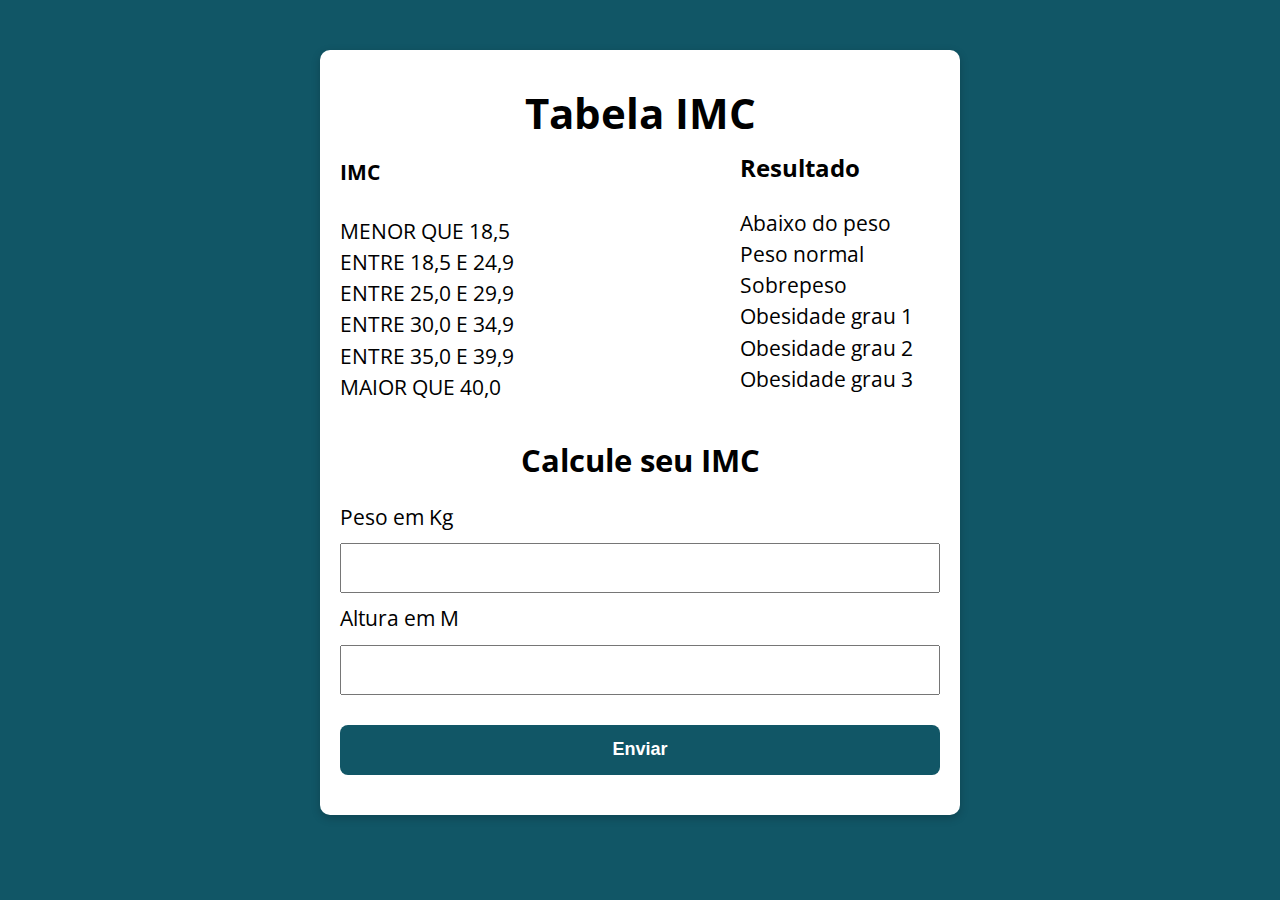
<file: modelo/assets/index.html>
<!DOCTYPE html>
<html lang="pt-BR">

<head>
    <meta charset="UTF-8">
    <meta http-equiv="X-UA-Compatible" content="IE=edge">
    <meta name="viewport" content="width=device-width, initial-scale=1.0">
    <title>Calculadora de IMC</title>
    <link rel="stylesheet" type="text/css" href="./css/style.css">
</head>

<body>


    <section class="container">
        <h1>Tabela IMC</h1>


        <p>
        <div class="imc">
            <h4>IMC</h4>
            MENOR QUE 18,5 <br>
            ENTRE 18,5 E 24,9 <br>
            ENTRE 25,0 E 29,9 <br>
            ENTRE 30,0 E 34,9 <br>
            ENTRE 35,0 E 39,9 <br>
            MAIOR QUE 40,0
        </div>
        </p>

        <p>
        <div class="valores">
            <h3>Resultado</h3>
            Abaixo do peso <br>
            Peso normal <br>
            Sobrepeso <br>
            Obesidade grau 1 <br>
            Obesidade grau 2 <br>
            Obesidade grau 3
        </div>


        <h2 class="calcule"> Calcule seu IMC</h2>


        <form action="/" id="formulario" method="POST">
            <label for="peso">Peso em Kg</label>
            <input type="text" id="peso" name="peso">
            <label for="altura">Altura em M</label>
            <input type="text" id="altura" name="altura">
            <button type="submit">Enviar</button>
        </form>

        <div id="resultado"></div>










        </p>
    </section>

    <script src="./js/main.js"></script>
</body>

</html>
</file>
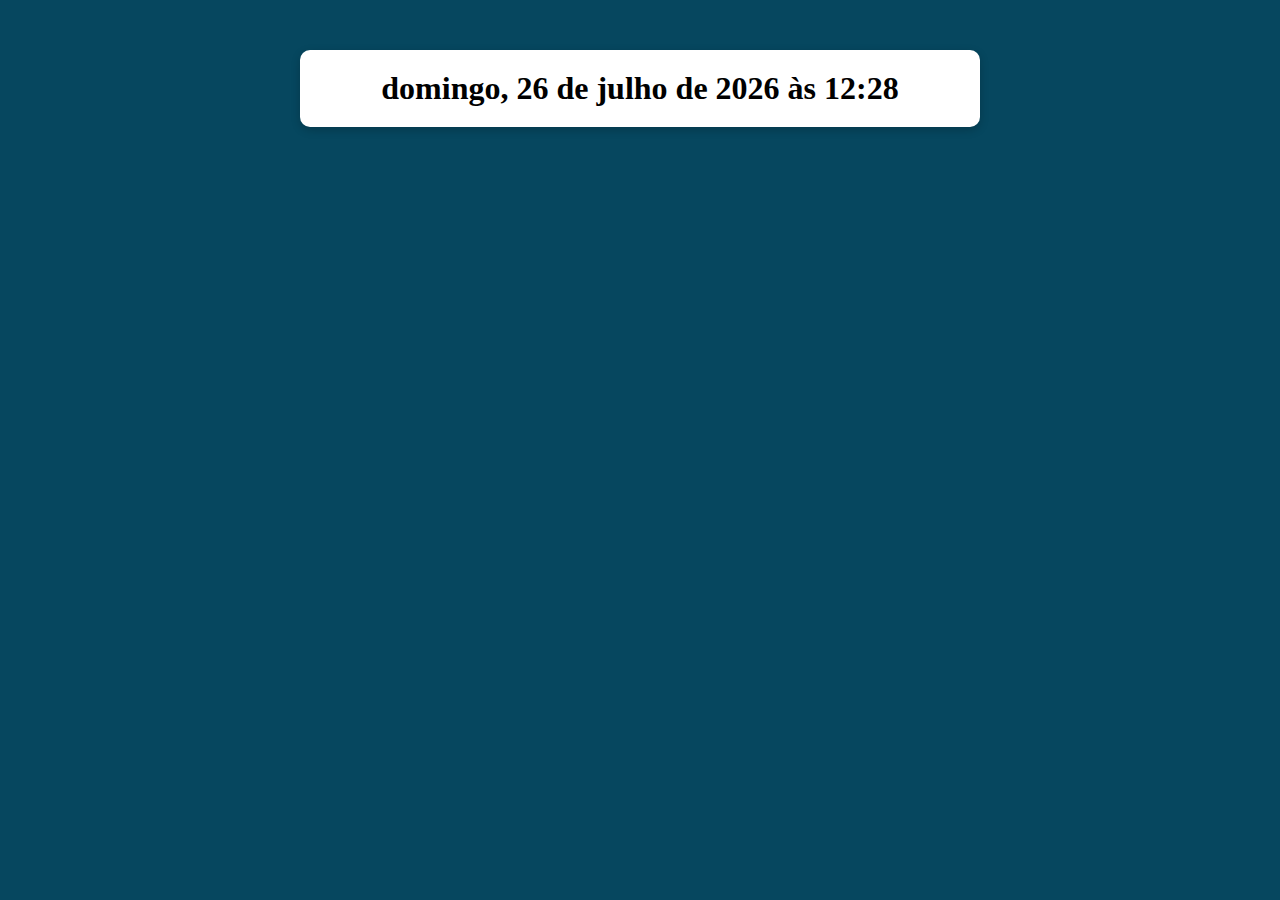
<file: modelo2/assets/index.html>
<!DOCTYPE html>
<html lang="pt-BR">

<head>
    <meta charset="UTF-8">
    <meta http-equiv="X-UA-Compatible" content="IE=edge">
    <meta name="viewport" content="width=device-width, initial-scale=1.0">
    <link rel="stylesheet" type="text/css" href="./css/style.css">
    <title>Data em tempo real</title>
</head>

<body>

    <selecion class="container">
        <h1>Texto inserido</h1>
    </selecion>

    <script src="./js/main.js"></script>
</body>

</html>
</file>
<file: modelo/assets/css/style.css>
@import url('https://fonts.googleapis.com/css?family=Open+Sans:400,700&display=swap');
:root {
  --primary-color: rgb(17, 86, 102);
  --primary-color-darker: rgb(9, 48, 56);
}

* {
  box-sizing: border-box;
  outline: 0;
}

body {
  margin: 0;
  padding: 0;
  background: var(--primary-color);
  font-family: 'Open sans', sans-serif;
  font-size: 1.3em;
  line-height: 1.5em;
}

.container {
  max-width: 640px;
  margin: 50px auto;
  background: #fff;
  padding: 20px;
  border-radius: 10px;
  box-shadow: 0 3px 10px rgb(0 0 0 / 0.2);
}

.container h1{
  text-align: center;
}

.imc{
  margin-top: auto;
  margin-left: auto;

}

.valores{
  margin-top: -275px;
  margin-left: 400px;
}

.calcule{
  text-align: center;
  margin-top: 50px;
}


form input, form label, form button {
  display: block;
  width: 100%;
  margin-bottom: 10px;
}

form input {
  font-size: 24px;
  height: 50px;
  padding: 0 20px;
}

form input:focus {
  outline: 1px solid var(--primary-color);
}

form button {
  border: none;
  background: var(--primary-color);
  color: #fff;
  font-size: 18px;
  font-weight: 700;
  height: 50px;
  cursor: pointer;
  margin-top: 30px;
  border-radius: 8px;
}

form button:hover {
  background: var(--primary-color-darker);
}

.paragrafo-resultado, .bad {
    background: rgb(109,255,182);
    padding: 10px 20px;
    text-align: center;
    border-radius: 8px;
}

.bad {
  background: rgb(241, 76, 76);

}
</file>
<file: modelo2/assets/css/style.css>
@import url('https://fonts.googleapis.com/css?family=Open+Sans:400,700&display=swap');

* {
    background-color: rgb(6, 71, 95);
}

.container h1{
    text-align: center;
    background-color: #fff;
    max-width: 640px;
    margin: 50px auto;
    background: #fff;
  padding: 20px;
  border-radius: 10px;
  box-shadow: 0 3px 10px rgb(0 0 0 / 0.2);
}
</file>
